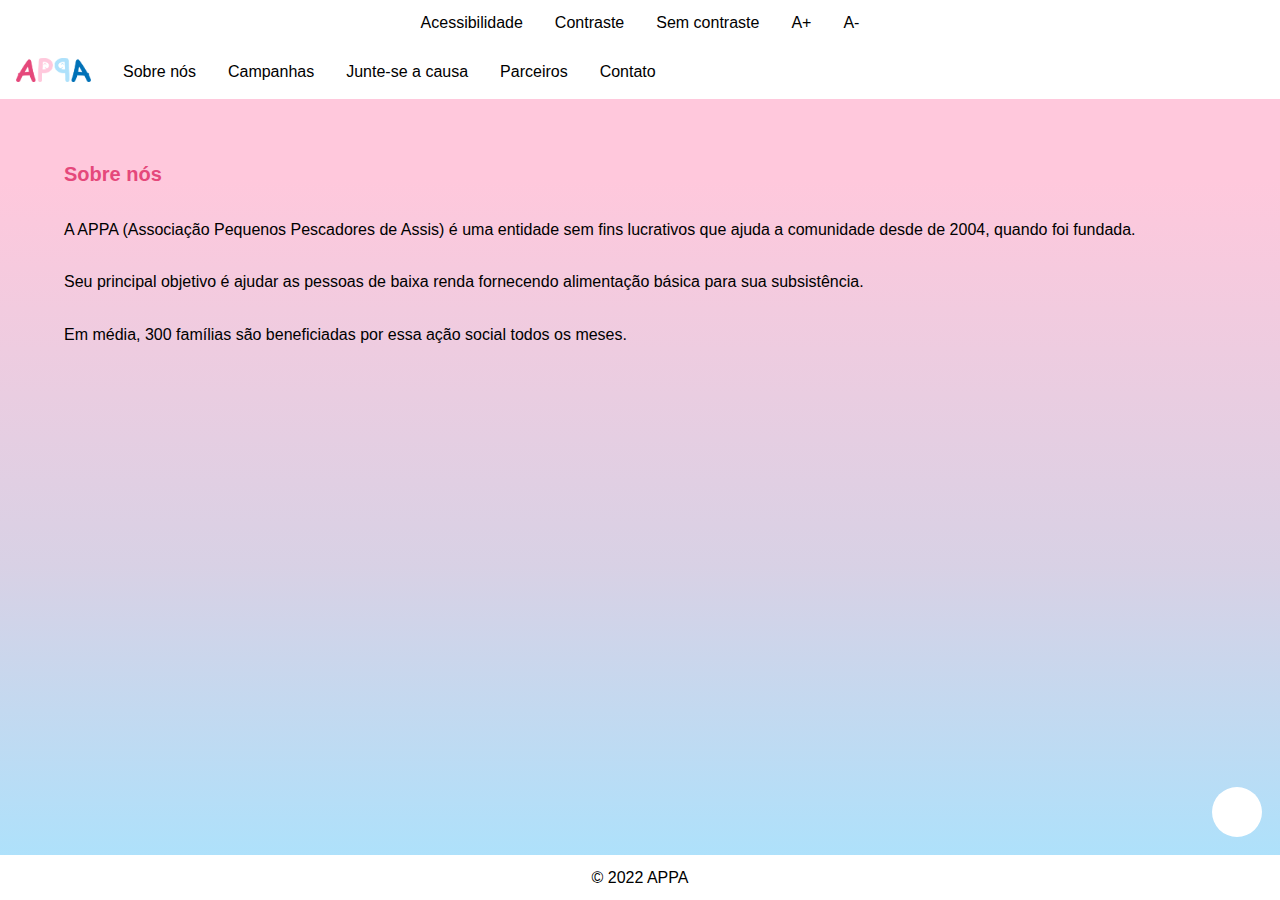
<file: index.html>
<!DOCTYPE html>
<html lang="pt-br">
<head>
    <!--Metadados-->
    <meta charset="UTF-8">
    <meta http-equiv="X-UA-Compatible" content="IE-edge">
    <meta name="viewport" content="width=device-width, initial-scale=1.0">
    <!--Topo-->
    <link rel="shortcut icon" href="assets/images/favicon.ico" type="image/x-icon">
    <title>Sobre nós - APPA</title>
    <!--Estilos-->
    <link rel="stylesheet" href="css/style.css">
    <!--Scripts-->
    <script src="https://code.jquery.com/jquery-3.6.1.min.js" integrity="sha256-o88AwQnZB+VDvE9tvIXrMQaPlFFSUTR+nldQm1LuPXQ=" crossorigin="anonymous"></script>
    <script src="js/contrast.js"></script>
    <script src="js/font.js"></script>
</head>
<body>
    <header class="flex-container"><!--Menu de acessibilidade-->
        <ul class="links_access">
            <li><a href="acessibility.html">Acessibilidade</a></li>
            <li><a href="javascript:void(0);" id="with-contrast">Contraste</a></li>
            <li><a href="javascript:void(0);" id="without-contrast">Sem contraste</a></li>
            <li><a href="javascript:void(0);" id="increase">A+</a></li>
            <li><a href="javascript:void(0);" id="decrease">A-</a></li>
        </ul>
    </header>
    <nav class="flex-container"><!--Menu principal e de navegação-->
        <label for="bt_menu"><img src="assets/images/menu.png" alt="Menu"></label>
        <input type="checkbox" name="bt_menu" id="bt_menu">
        <a href="index.html"><img id="logo" src="assets/images/logo.png" alt="Logo da APPA"></a>
        <ul class="pages">
            <li><a href="index.html">Sobre nós</a></li>
            <li><a href="campaigns.html">Campanhas</a></li>
            <li><a href="join.html">Junte-se a causa</a></li>
            <li><a href="partners.html">Parceiros</a></li>
            <li><a href="contact.html">Contato</a></li>
        </ul>
    </nav>
    <main class="flex-container"><!--Conteúdo da página-->
        <div id="text">
            <h1>Sobre nós</h1>
            <p>A APPA (Associação Pequenos Pescadores de Assis) é uma entidade sem fins lucrativos que ajuda a comunidade desde de 2004, quando foi fundada.</p>
            <p>Seu principal objetivo é ajudar as pessoas de baixa renda fornecendo alimentação básica para sua subsistência.</p>
            <p>Em média, 300 famílias são beneficiadas por essa ação social todos os meses.</p>
        </div>
    </main>
    <footer class="flex-container"><!--Rodapé-->
        <p>&copy; 2022 APPA</p>
    </footer>
    <div class="fab-container"><!--Botão de ação flutuante-->
        <button class="rounded-button" ></button>
        <fieldset class="flat-container"></fieldset>
    </div>
    <div vw class="enabled">
        <div vw-access-button class="active"></div>
        <div vw-plugin-wrapper>
            <div class="vw-plugin-top-wrapper"></div>
        </div>
    </div>
    <script src="https://vlibras.gov.br/app/vlibras-plugin.js"></script>
    <script>
        new window.VLibras.Widget('https://vlibras.gov.br/app');
    </script>
</body>
</html>
</file>
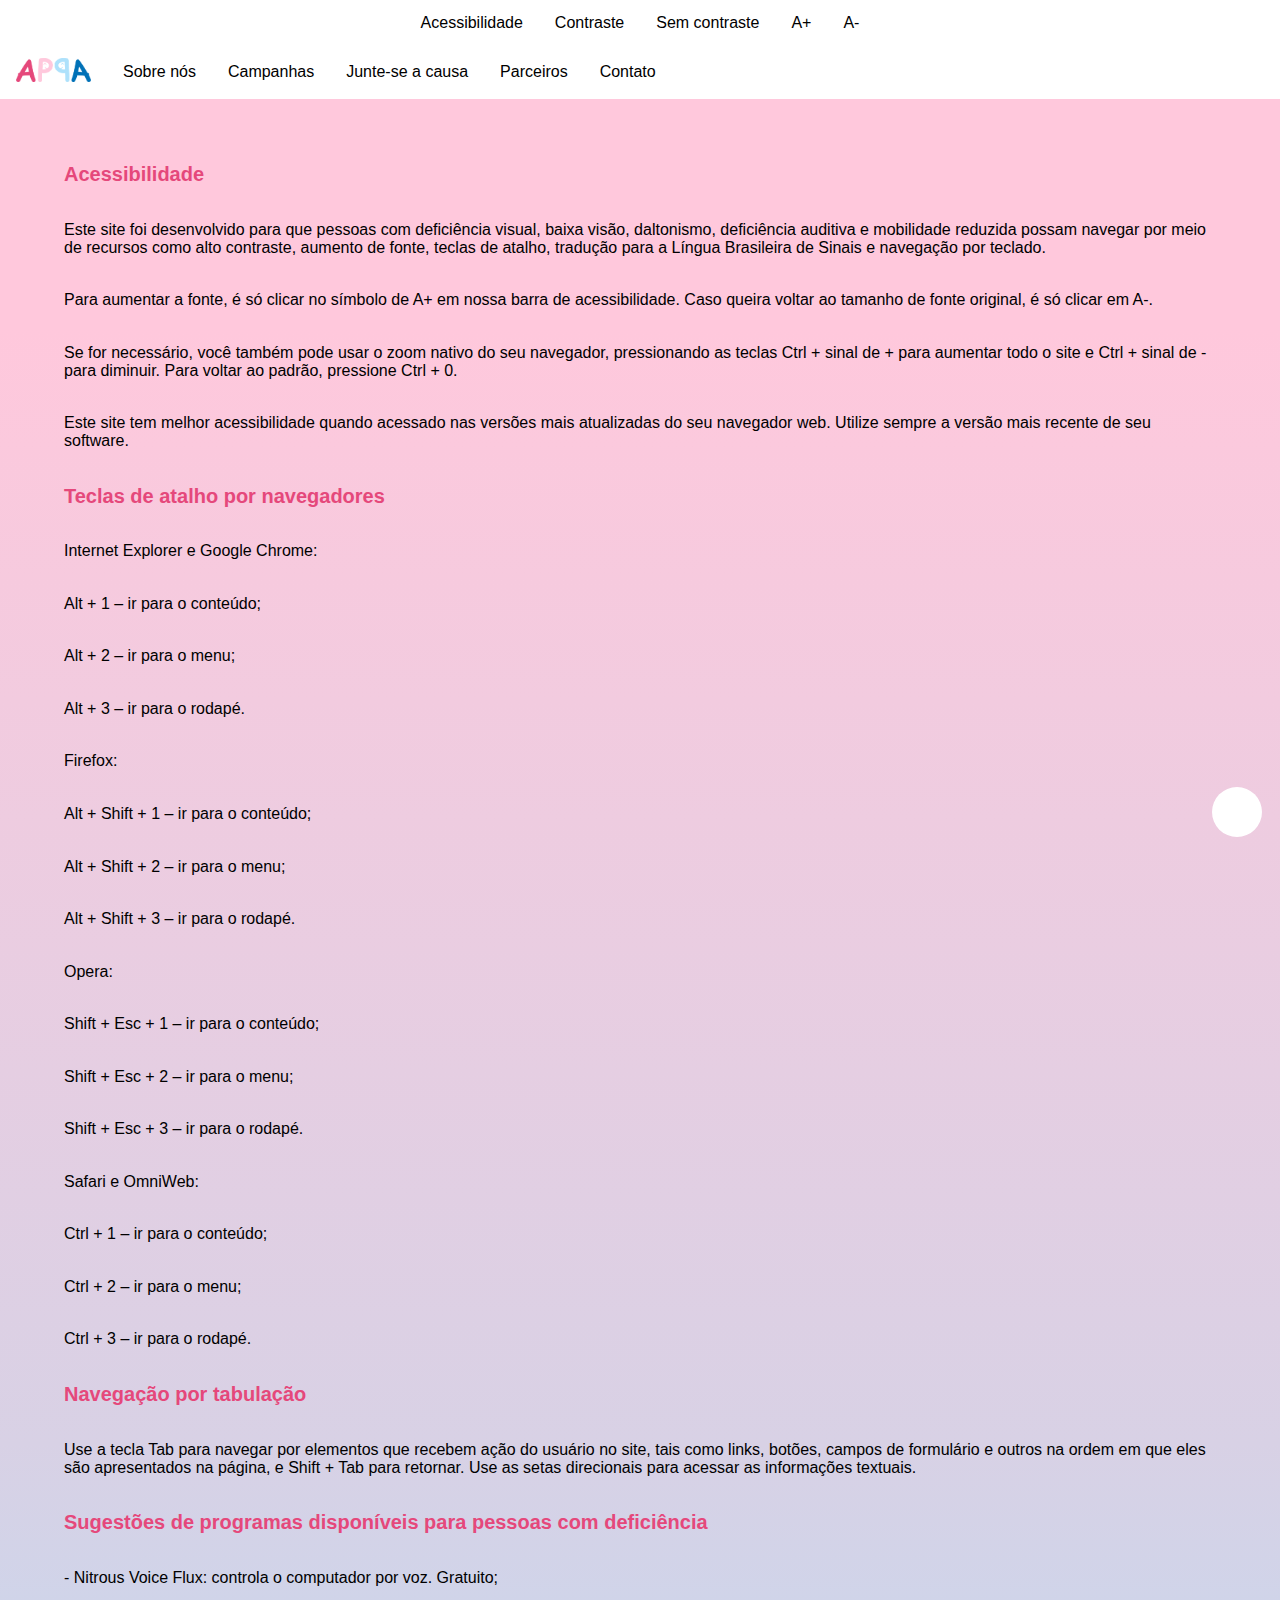
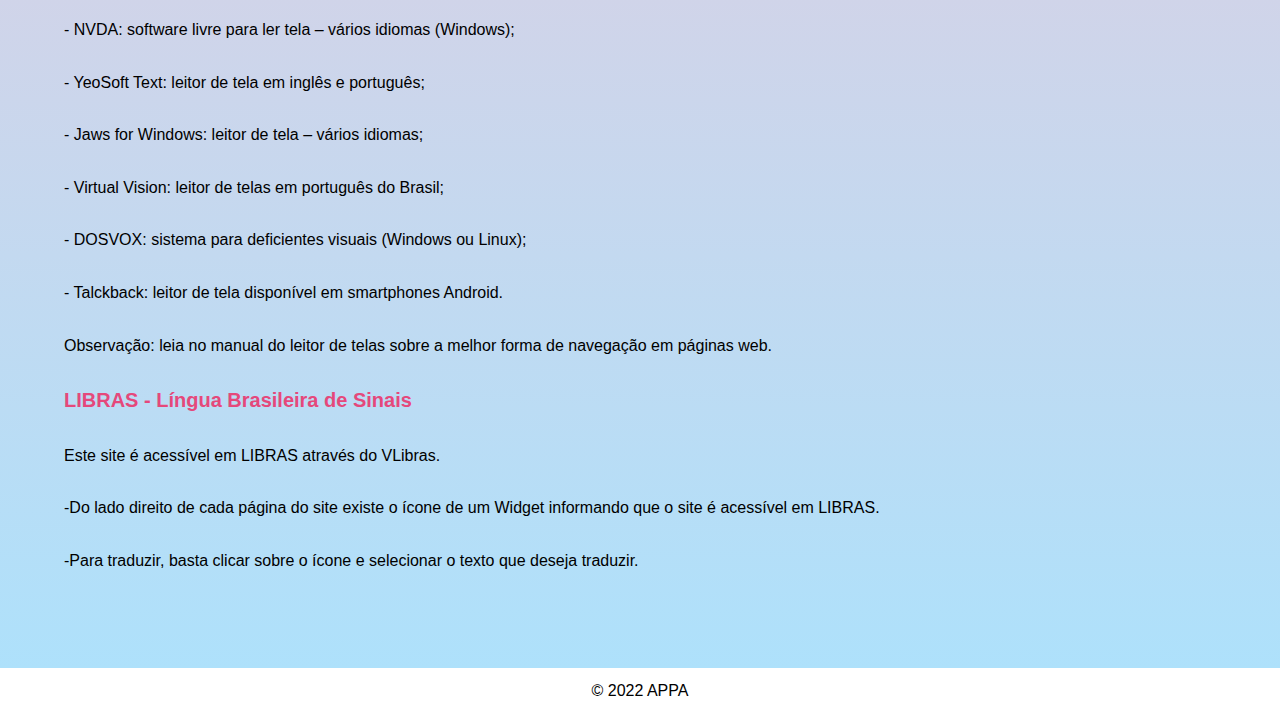
<file: acessibility.html>
<!DOCTYPE html>
<html lang="pt-br">
<head>
    <!--Metadados-->
    <meta charset="UTF-8">
    <meta http-equiv="X-UA-Compatible" content="IE-edge">
    <meta name="viewport" content="width=device-width, initial-scale=1.0">
    <!--Topo-->
    <link rel="shortcut icon" href="assets/images/favicon.ico" type="image/x-icon">
    <title>Acessibilidade - APPA</title>
    <!--Estilos-->
    <link rel="stylesheet" href="css/style.css">
    <!--Scripts-->
    <script src="https://code.jquery.com/jquery-3.6.1.min.js" integrity="sha256-o88AwQnZB+VDvE9tvIXrMQaPlFFSUTR+nldQm1LuPXQ=" crossorigin="anonymous"></script>
    <script src="js/contrast.js"></script>
    <script src="js/font.js"></script>
</head>
<body>
    <header class="flex-container"><!--Menu de acessibilidade-->
        <ul class="links_access">
            <li><a href="acessibility.html">Acessibilidade</a></li>
            <li><a href="javascript:void(0);" id="with-contrast">Contraste</a></li>
            <li><a href="javascript:void(0);" id="without-contrast">Sem contraste</a></li>
            <li><a href="javascript:void(0);" id="increase">A+</a></li>
            <li><a href="javascript:void(0);" id="decrease">A-</a></li>
        </ul>
    </header>
    <nav class="flex-container"><!--Menu principal e de navegação-->
        <label for="bt_menu"><img src="assets/images/menu.png" alt="Menu"></label>
        <input type="checkbox" name="bt_menu" id="bt_menu">
        <a href="index.html"><img id="logo" src="assets/images/logo.png" alt="Logo da APPA"></a>
        <ul class="pages">
            <li><a href="index.html">Sobre nós</a></li>
            <li><a href="campaigns.html">Campanhas</a></li>
            <li><a href="join.html">Junte-se a causa</a></li>
            <li><a href="partners.html">Parceiros</a></li>
            <li><a href="contact.html">Contato</a></li>
        </ul>
    </nav>
    <main class="flex-container"><!--Conteúdo da página-->
        <div id="text">
            <h1>Acessibilidade</h1>
            <p>Este site foi desenvolvido para que pessoas com deficiência visual, baixa visão, daltonismo, deficiência auditiva e mobilidade reduzida possam navegar por meio de recursos como alto contraste, aumento de fonte, teclas de atalho, tradução para a Língua Brasileira de Sinais e navegação por teclado.</p>
            <p>Para aumentar a fonte, é só clicar no símbolo de A+ em nossa barra de acessibilidade. Caso queira voltar ao tamanho de fonte original, é só clicar em A-.</p>
            <p>Se for necessário, você também pode usar o zoom nativo do seu navegador, pressionando as teclas Ctrl + sinal de + para aumentar todo o site e Ctrl + sinal de - para diminuir. Para voltar ao padrão, pressione Ctrl + 0.</p>
            <p>Este site tem melhor acessibilidade quando acessado nas versões mais atualizadas do seu navegador web. Utilize sempre a versão mais recente de seu software.</p>
            <h1>Teclas de atalho por navegadores</h1>
            <p>Internet Explorer e Google Chrome:</p>
            <p>Alt + 1 – ir para o conteúdo;</p>
            <p>Alt + 2 – ir para o menu;</p>
            <p>Alt + 3 – ir para o rodapé.</p>
            <p>Firefox:</p>
            <p>Alt + Shift + 1 – ir para o conteúdo;</p>
            <p>Alt + Shift + 2 – ir para o menu;</p>
            <p>Alt + Shift + 3 – ir para o rodapé.</p>
            <p>Opera:</p>
            <p>Shift + Esc + 1 – ir para o conteúdo;</p>
            <p>Shift + Esc + 2 – ir para o menu;</p>
            <p>Shift + Esc + 3 – ir para o rodapé.</p>
            <p>Safari e OmniWeb:</p>
            <p>Ctrl + 1 – ir para o conteúdo;</p>
            <p>Ctrl + 2 – ir para o menu;</p>
            <p>Ctrl + 3 – ir para o rodapé.</p>
            <h1>Navegação por tabulação</h1>
            <p>Use a tecla Tab para navegar por elementos que recebem ação do usuário no site, tais como links, botões, campos de formulário e outros na ordem em que eles são apresentados na página, e Shift + Tab para retornar. Use as setas direcionais para acessar as informações textuais.</p>
            <h1>Sugestões de programas disponíveis para pessoas com deficiência</h1>
            <p>- Nitrous Voice Flux: controla o computador por voz. Gratuito;</p>
            <p>- NVDA: software livre para ler tela – vários idiomas (Windows);</p>
            <p>- YeoSoft Text: leitor de tela em inglês e português;</p>
            <p>- Jaws for Windows: leitor de tela – vários idiomas;</p>
            <p>- Virtual Vision: leitor de telas em português do Brasil;</p>
            <p>- DOSVOX: sistema para deficientes visuais (Windows ou Linux);</p>
            <p>- Talckback: leitor de tela disponível em smartphones Android.</p>
            <p>Observação: leia no manual do leitor de telas sobre a melhor forma de navegação em páginas web.</p>
            <h1>LIBRAS - Língua Brasileira de Sinais</h1>
            <p>Este site é acessível em LIBRAS através do <a href="http://www.vlibras.gov.br/" target="_blank">VLibras</a>.</p>
            <p>-Do lado direito de cada página do site existe o ícone de um Widget informando que o site é acessível em LIBRAS.</p>
            <p>-Para traduzir, basta clicar sobre o ícone e selecionar o texto que deseja traduzir.</p>
        </div>
    </main>
    <footer class="flex-container"><!--Rodapé-->
        <p>&copy; 2022 APPA</p>
    </footer>
    <div class="fab-container"><!--Botão de ação flutuante-->
        <button class="rounded-button" ></button>
        <fieldset class="flat-container"></fieldset>
    </div>
    <div vw class="enabled">
        <div vw-access-button class="active"></div>
        <div vw-plugin-wrapper>
            <div class="vw-plugin-top-wrapper"></div>
        </div>
    </div>
    <script src="https://vlibras.gov.br/app/vlibras-plugin.js"></script>
    <script>
        new window.VLibras.Widget('https://vlibras.gov.br/app');
    </script>
</body>
</html>
</file>
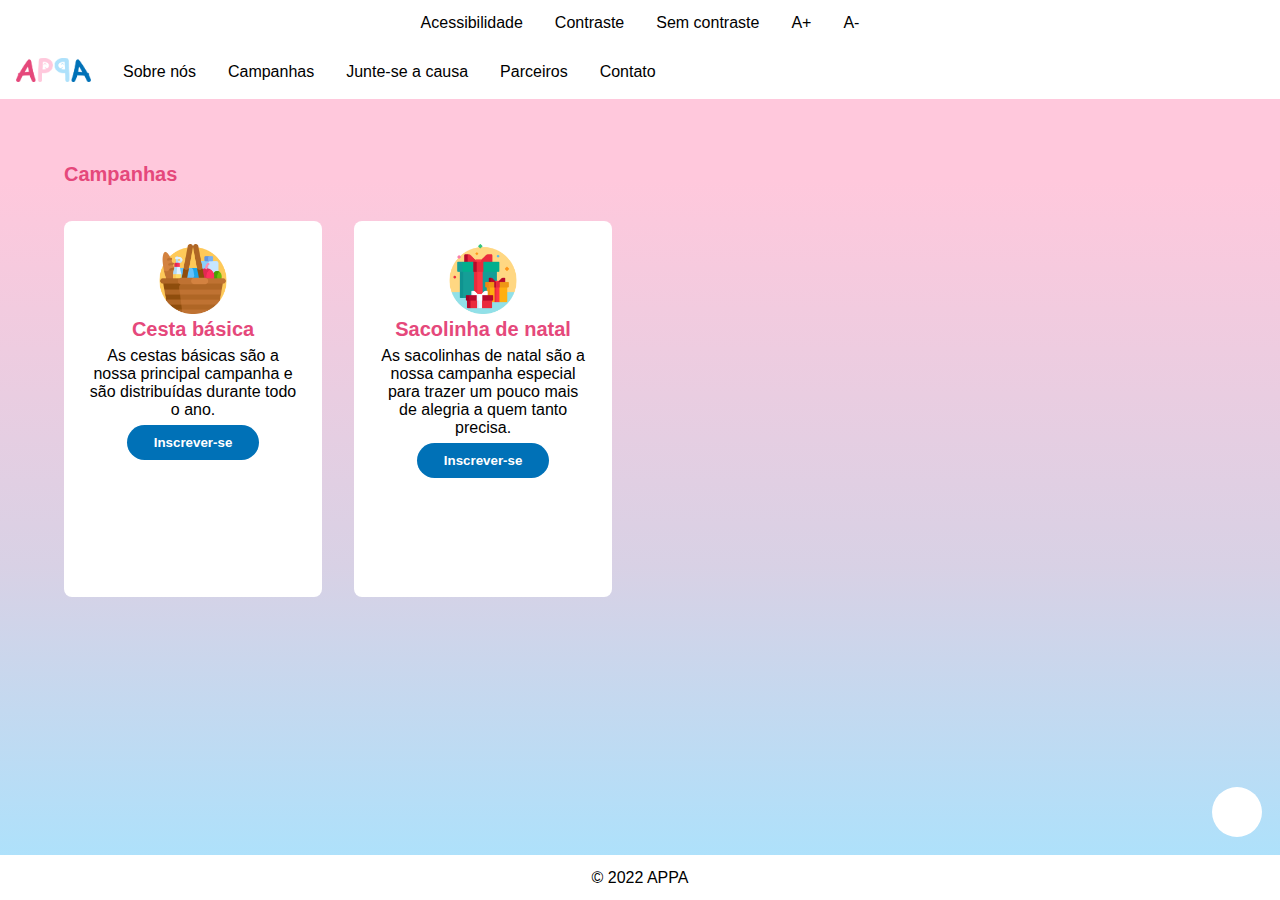
<file: campaigns.html>
<!DOCTYPE html>
<html lang="pt-br">
<head>
    <!--Metadados-->
    <meta charset="UTF-8">
    <meta http-equiv="X-UA-Compatible" content="IE-edge">
    <meta name="viewport" content="width=device-width, initial-scale=1.0">
    <!--Topo-->
    <link rel="shortcut icon" href="assets/images/favicon.ico" type="image/x-icon">
    <title>Campanhas - APPA</title>
    <!--Estilos-->
    <link rel="stylesheet" href="css/style.css">
    <!--Scripts-->
    <script src="https://code.jquery.com/jquery-3.6.1.min.js" integrity="sha256-o88AwQnZB+VDvE9tvIXrMQaPlFFSUTR+nldQm1LuPXQ=" crossorigin="anonymous"></script>
    <script src="js/contrast.js"></script>
    <script src="js/font.js"></script>
</head>
<body>
    <header class="flex-container"><!--Menu de acessibilidade-->
        <ul class="links_access">
            <li><a href="acessibility.html">Acessibilidade</a></li>
            <li><a href="javascript:void(0);" id="with-contrast">Contraste</a></li>
            <li><a href="javascript:void(0);" id="without-contrast">Sem contraste</a></li>
            <li><a href="javascript:void(0);" id="increase">A+</a></li>
            <li><a href="javascript:void(0);" id="decrease">A-</a></li>
        </ul>
    </header>
    <nav class="flex-container"><!--Menu principal e de navegação-->
        <label for="bt_menu"><img src="assets/images/menu.png" alt="Menu"></label>
        <input type="checkbox" name="bt_menu" id="bt_menu">
        <a href="index.html"><img id="logo" src="assets/images/logo.png" alt="Logo da APPA"></a>
        <ul class="pages">
            <li><a href="index.html">Sobre nós</a></li>
            <li><a href="campaigns.html">Campanhas</a></li>
            <li><a href="join.html">Junte-se a causa</a></li>
            <li><a href="partners.html">Parceiros</a></li>
            <li><a href="contact.html">Contato</a></li>
        </ul>
    </nav>
    <main class="flex-container"><!--Conteúdo da página-->
        <div id="text">
            <h1>Campanhas</h1>
            <div class="flex-container" id="campaigns">
                <fieldset class="flat-container" id="block1">
                    <img class="image" src="assets/images/basic-food-parcel.png" alt="Cestas básicas">
                    <h1>Cesta básica</h1>
                    <p>As cestas básicas são a nossa principal campanha e são distribuídas durante todo o ano.</p>
                    <button type="submit">Inscrever-se</button>
                </fieldset>
                <fieldset class="flat-container" id="block2">
                    <img class="image" src="assets/images/christmas-gift.png" alt="Presentes de natal">
                    <h1>Sacolinha de natal</h1>
                    <p>As sacolinhas de natal são a nossa campanha especial para trazer um pouco mais de alegria a quem tanto precisa.</p>
                    <button type="submit">Inscrever-se</button>
                </fieldset>
            </div>
        </div>
    </main>
    <footer class="flex-container"><!--Rodapé-->
        <p>&copy; 2022 APPA</p>
    </footer>
    <div class="fab-container"><!--Botão de ação flutuante-->
        <button class="rounded-button" ></button>
        <fieldset class="flat-container"></fieldset>
    </div>
    <div vw class="enabled">
        <div vw-access-button class="active"></div>
        <div vw-plugin-wrapper>
            <div class="vw-plugin-top-wrapper"></div>
        </div>
    </div>
    <script src="https://vlibras.gov.br/app/vlibras-plugin.js"></script>
    <script>
        new window.VLibras.Widget('https://vlibras.gov.br/app');
    </script>
</body>
</html>
</file>
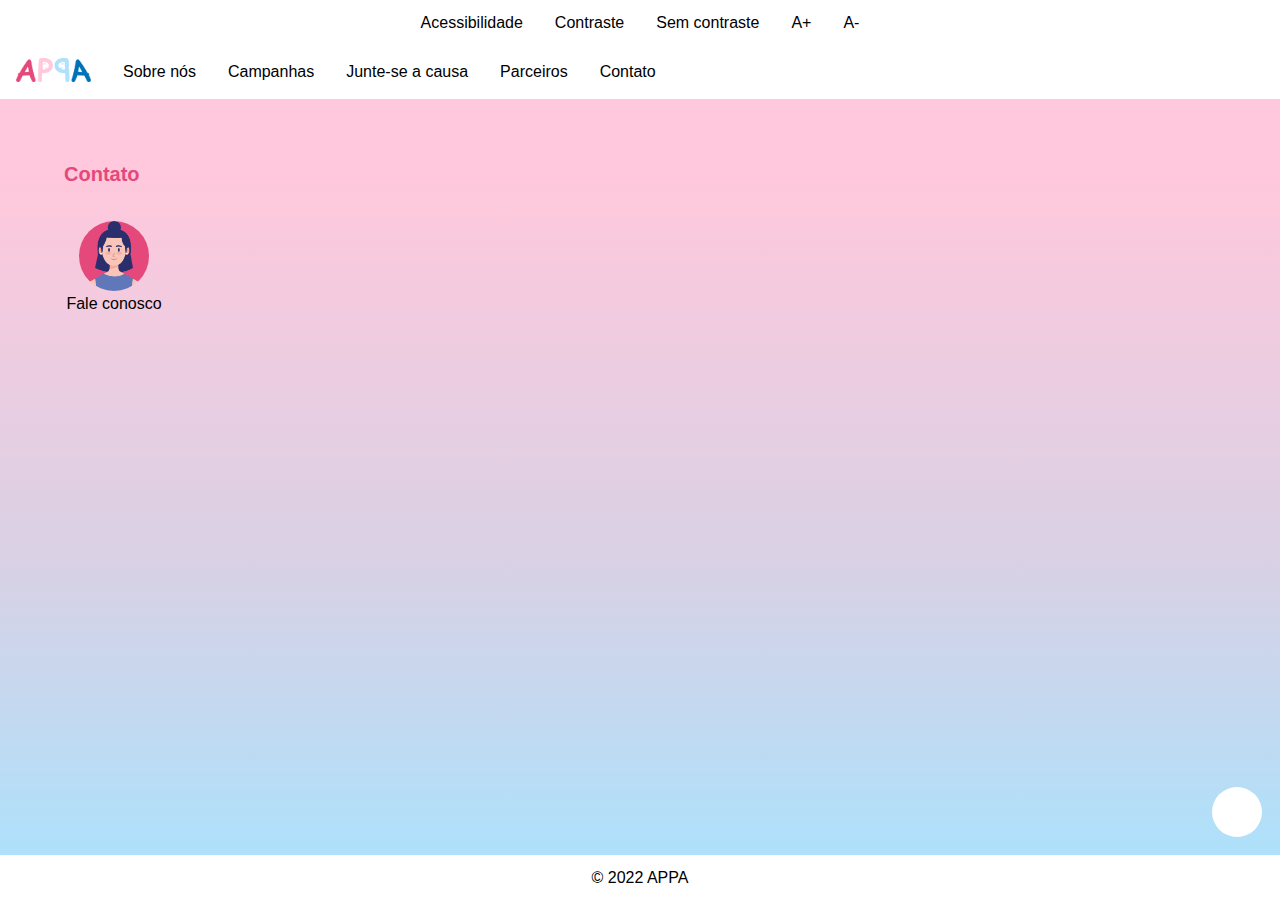
<file: contact.html>
<!DOCTYPE html>
<html lang="pt-br">
<head>
    <!--Metadados-->
    <meta charset="UTF-8">
    <meta http-equiv="X-UA-Compatible" content="IE-edge">
    <meta name="viewport" content="width=device-width, initial-scale=1.0">
    <!--Topo-->
    <link rel="shortcut icon" href="assets/images/favicon.ico" type="image/x-icon">
    <title>Contato - APPA</title>
    <!--Estilos-->
    <link rel="stylesheet" href="css/style.css">
    <!--Scripts-->
    <script src="https://code.jquery.com/jquery-3.6.1.min.js" integrity="sha256-o88AwQnZB+VDvE9tvIXrMQaPlFFSUTR+nldQm1LuPXQ=" crossorigin="anonymous"></script>
    <script src="js/contrast.js"></script>
    <script src="js/font.js"></script>
</head>
<body>
    <header class="flex-container"><!--Menu de acessibilidade-->
        <ul class="links_access">
            <li><a href="acessibility.html">Acessibilidade</a></li>
            <li><a href="javascript:void(0);" id="with-contrast">Contraste</a></li>
            <li><a href="javascript:void(0);" id="without-contrast">Sem contraste</a></li>
            <li><a href="javascript:void(0);" id="increase">A+</a></li>
            <li><a href="javascript:void(0);" id="decrease">A-</a></li>
        </ul>
    </header>
    <nav class="flex-container"><!--Menu principal e de navegação-->
        <label for="bt_menu"><img src="assets/images/menu.png" alt="Menu"></label>
        <input type="checkbox" name="bt_menu" id="bt_menu">
        <a href="index.html"><img id="logo" src="assets/images/logo.png" alt="Logo da APPA"></a>
        <ul class="pages">
            <li><a href="index.html">Sobre nós</a></li>
            <li><a href="campaigns.html">Campanhas</a></li>
            <li><a href="join.html">Junte-se a causa</a></li>
            <li><a href="partners.html">Parceiros</a></li>
            <li><a href="contact.html">Contato</a></li>
        </ul>
    </nav>
    <main class="flex-container"><!--Conteúdo da página-->
        <div id="text">
            <h1>Contato</h1>
            <div class="flex-container" id="contact">
                <fieldset class="invisible-container" id="block1">
                    <a href="index.html">
                        <img class="rounded-image" src="assets/images/contact-us.png" alt='Ícone do botão "fale conosco"'>
                        <p>Fale conosco</p>
                    </a>
                </fieldset>
            </div>
        </div>
    </main>
    <footer class="flex-container"><!--Rodapé-->
        <p>&copy; 2022 APPA</p>
    </footer>
    <div class="fab-container"><!--Botão de ação flutuante-->
        <button class="rounded-button" ></button>
        <fieldset class="flat-container"></fieldset>
    </div>
    <div vw class="enabled">
        <div vw-access-button class="active"></div>
        <div vw-plugin-wrapper>
            <div class="vw-plugin-top-wrapper"></div>
        </div>
    </div>
    <script src="https://vlibras.gov.br/app/vlibras-plugin.js"></script>
    <script>
        new window.VLibras.Widget('https://vlibras.gov.br/app');
    </script>
</body>
</html>
</file>
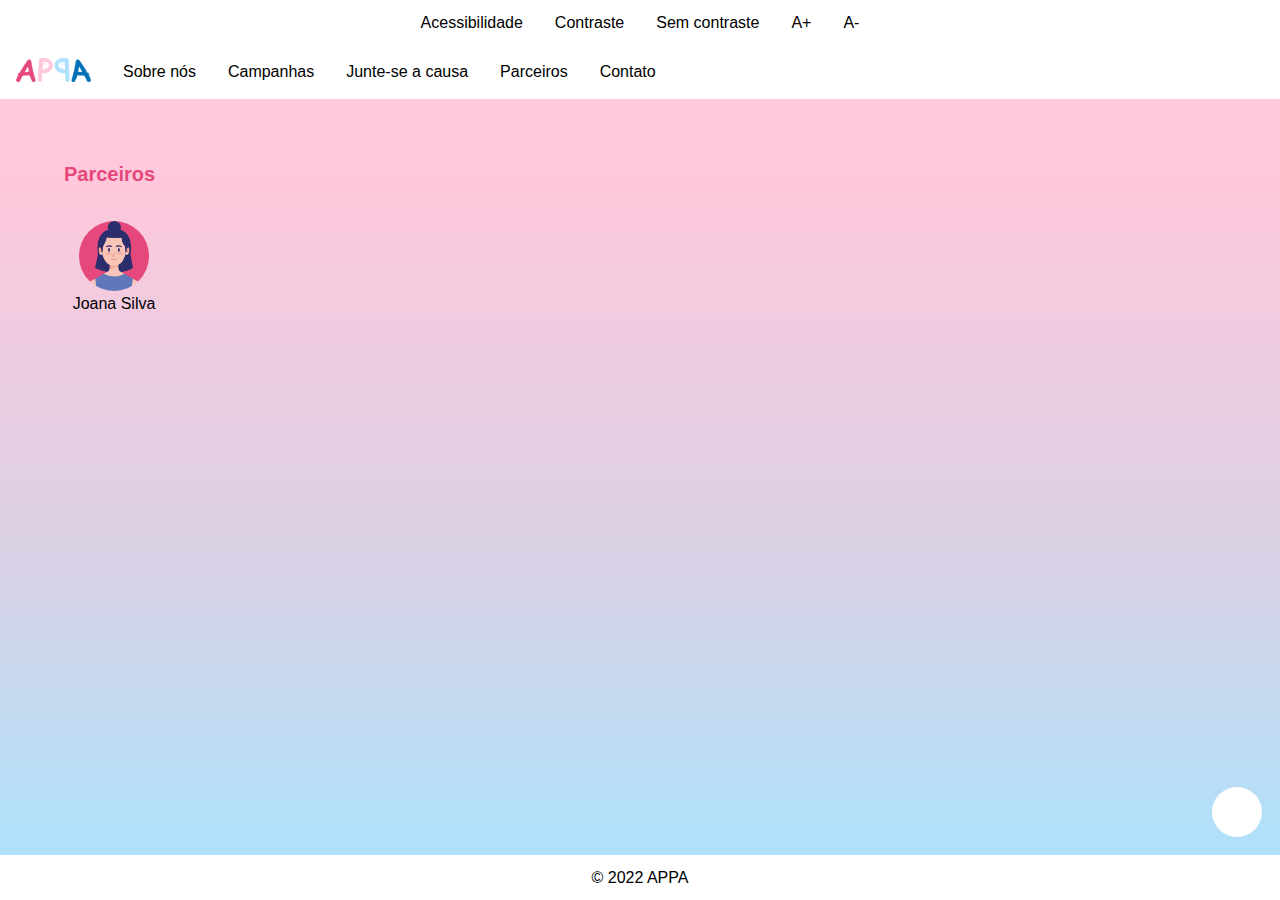
<file: partners.html>
<!DOCTYPE html>
<html lang="pt-br">
<head>
    <!--Metadados-->
    <meta charset="UTF-8">
    <meta http-equiv="X-UA-Compatible" content="IE-edge">
    <meta name="viewport" content="width=device-width, initial-scale=1.0">
    <!--Topo-->
    <link rel="shortcut icon" href="assets/images/favicon.ico" type="image/x-icon">
    <title>Parceiros - APPA</title>
    <!--Estilos-->
    <link rel="stylesheet" href="css/style.css">
    <!--Scripts-->
    <script src="https://code.jquery.com/jquery-3.6.1.min.js" integrity="sha256-o88AwQnZB+VDvE9tvIXrMQaPlFFSUTR+nldQm1LuPXQ=" crossorigin="anonymous"></script>
    <script src="js/contrast.js"></script>
    <script src="js/font.js"></script>
</head>
<body>
    <header class="flex-container"><!--Menu de acessibilidade-->
        <ul class="links_access">
            <li><a href="acessibility.html">Acessibilidade</a></li>
            <li><a href="javascript:void(0);" id="with-contrast">Contraste</a></li>
            <li><a href="javascript:void(0);" id="without-contrast">Sem contraste</a></li>
            <li><a href="javascript:void(0);" id="increase">A+</a></li>
            <li><a href="javascript:void(0);" id="decrease">A-</a></li>
        </ul>
    </header>
    <nav class="flex-container"><!--Menu principal e de navegação-->
        <label for="bt_menu"><img src="assets/images/menu.png" alt="Menu"></label>
        <input type="checkbox" name="bt_menu" id="bt_menu">
        <a href="index.html"><img id="logo" src="assets/images/logo.png" alt="Logo da APPA"></a>
        <ul class="pages">
            <li><a href="index.html">Sobre nós</a></li>
            <li><a href="campaigns.html">Campanhas</a></li>
            <li><a href="join.html">Junte-se a causa</a></li>
            <li><a href="partners.html">Parceiros</a></li>
            <li><a href="contact.html">Contato</a></li>
        </ul>
    </nav>
    <main class="flex-container"><!--Conteúdo da página-->
        <div id="text">
            <h1>Parceiros</h1>
            <div class="flex-container" id="partners">
                <fieldset class="invisible-container" id="block1">
                    <img class="rounded-image" src="assets/images/contact-us.png" alt="Ícone de parceiro">
                    <p>Joana Silva</p>
                </fieldset>
            </div>
        </div>
    </main>
    <footer class="flex-container"><!--Rodapé-->
        <p>&copy; 2022 APPA</p>
    </footer>
    <div class="fab-container"><!--Botão de ação flutuante-->
        <button class="rounded-button" ></button>
        <fieldset class="flat-container"></fieldset>
    </div>
    <div vw class="enabled">
        <div vw-access-button class="active"></div>
        <div vw-plugin-wrapper>
            <div class="vw-plugin-top-wrapper"></div>
        </div>
    </div>
    <script src="https://vlibras.gov.br/app/vlibras-plugin.js"></script>
    <script>
        new window.VLibras.Widget('https://vlibras.gov.br/app');
    </script>
</body>
</html>
</file>
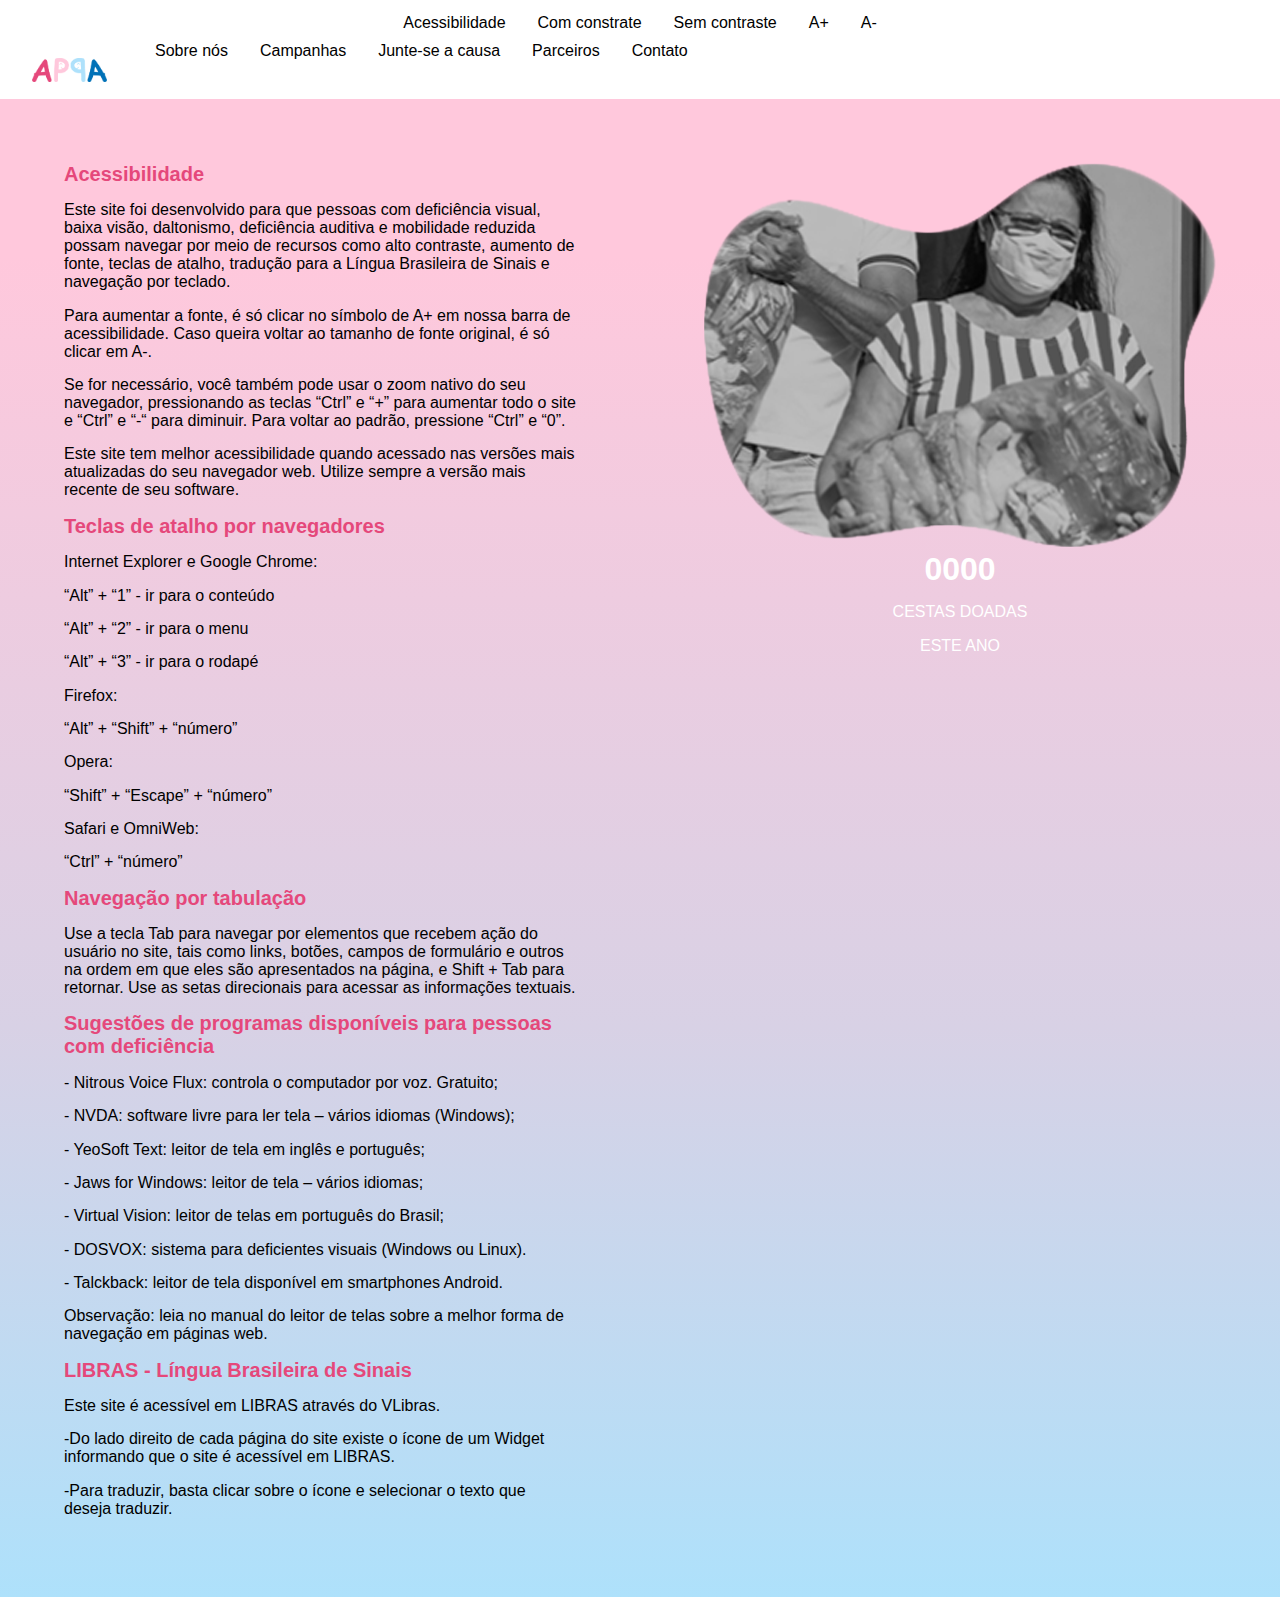
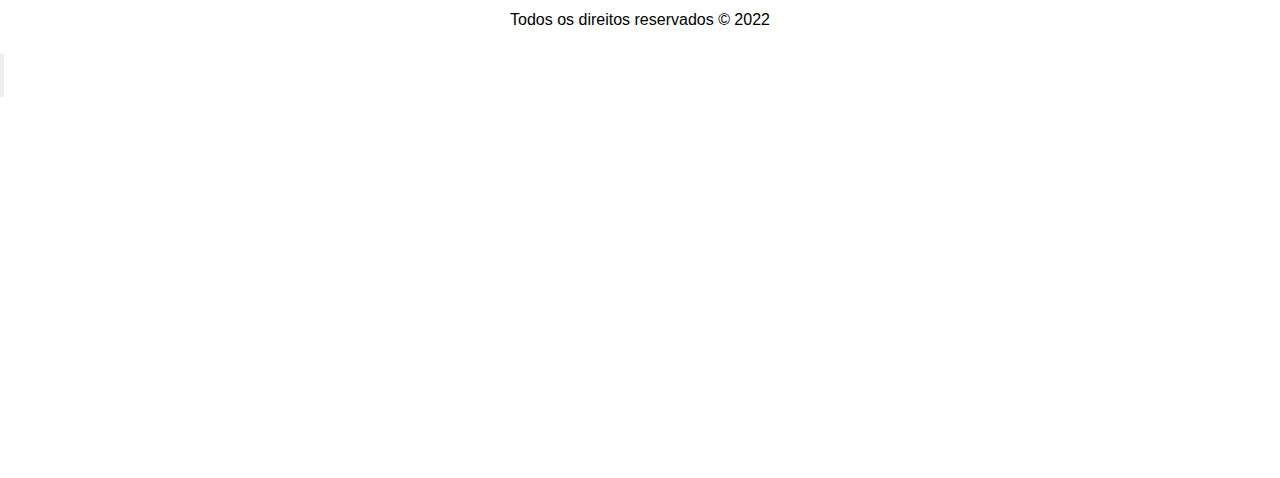
<file: html/acessibility.html>
<!DOCTYPE html>
<html lang="pt-br">
<head>
    <!--Metadados-->
    <meta charset="UTF-8">
    <meta http-equiv="X-UA-Compatible" content="IE-edge">
    <meta name="viewport" content="width=device-width, initial-scale=1.0">
    <!--Topo-->
    <title>Acessibilidade - APPA</title>
    <link rel="stylesheet" href="../css/style.css">
    <link rel="icon" href="../assets/images/favicon.png">
</head>
<body oncontextmenu="return false" onselectstart="return false" onmousedown="return false" onkeydown="return false">
    <header class="flex-container"><!--Menu de acessibilidade-->
        <ul class="links_access">
            <li><a href="acessibility.html">Acessibilidade</a></li>
            <li><a href="javascript:void(0);">Com constrate</a></li>
            <li><a href="javascript:void(0);">Sem contraste</a></li>
            <li><a href="javascript:void(0);">A+</a></li>
            <li><a href="javascript:void(0);">A-</a></li>
        </ul>
    </header>
    <nav class="flex-container"><!--Menu principal e de navegação-->
        <ul class="pages">
            <li><a href="../index.html"><img id="logo" src="../assets/images/logo.png" alt="Logo da ong Appa"></a></li>
            <li><a href="../index.html">Sobre nós</a></li>
            <li><a href="campaigns.html">Campanhas</a></li>
            <li><a href="join.html">Junte-se a causa</a></li>
            <li><a href="partners.html">Parceiros</a></li>
            <li><a href="contact.html">Contato</a></li>
        </ul>
    </nav>
    <main class="flex-container"><!--Conteúdo da página-->
        <section id="text">
            <h1>Acessibilidade</h1>
            <p>Este site foi desenvolvido para que pessoas com deficiência visual, baixa visão, daltonismo, deficiência auditiva e mobilidade reduzida possam navegar por meio de recursos como alto contraste, aumento de fonte, teclas de atalho, tradução para a Língua Brasileira de Sinais e navegação por teclado.</p>
            <p>Para aumentar a fonte, é só clicar no símbolo de A+ em nossa barra de acessibilidade. Caso queira voltar ao tamanho de fonte original, é só clicar em A-.</p>
            <p>Se for necessário, você também pode usar o zoom nativo do seu navegador, pressionando as teclas “Ctrl” e “+” para aumentar todo o site e “Ctrl” e “-“ para diminuir. Para voltar ao padrão, pressione “Ctrl” e “0”.</p>
            <p>Este site tem melhor acessibilidade quando acessado nas versões mais atualizadas do seu navegador web. Utilize sempre a versão mais recente de seu software.</p>

            <h1>Teclas de atalho por navegadores</h1>
            <p>Internet Explorer e Google Chrome:</p>
            <p>“Alt” + “1” - ir para o conteúdo</p>
            <p>“Alt” + “2” - ir para o menu</p>
            <p>“Alt” + “3” - ir para o rodapé</p>

            <p>Firefox:</p>
            <p>“Alt” + “Shift” + “número”</p>

            <p>Opera:</p>
            <p>“Shift” + “Escape” + “número”</p>

            <p>Safari e OmniWeb:</p>
            <p>“Ctrl” + “número”</p>

            <h1>Navegação por tabulação</h1>
            <p>Use a tecla Tab para navegar por elementos que recebem ação do usuário no site, tais como links, botões, campos de formulário e outros na ordem em que eles são apresentados na página, e Shift + Tab para retornar. Use as setas direcionais para acessar as informações textuais.</p>

            <h1>Sugestões de programas disponíveis para pessoas com deficiência</h1>
            <p>- Nitrous Voice Flux: controla o computador por voz. Gratuito;</p>
            <p>- NVDA: software livre para ler tela – vários idiomas (Windows);</p>
            <p>- YeoSoft Text: leitor de tela em inglês e português;</p>
            <p>- Jaws for Windows: leitor de tela – vários idiomas;</p>
            <p>- Virtual Vision: leitor de telas em português do Brasil;</p>
            <p>- DOSVOX: sistema para deficientes visuais (Windows ou Linux).</p>
            <p>- Talckback: leitor de tela disponível em smartphones Android.</p>
            <p>Observação: leia no manual do leitor de telas sobre a melhor forma de navegação em páginas web.</p>

            <h1>LIBRAS - Língua Brasileira de Sinais</h1>
            <p>Este site é acessível em LIBRAS através do <a href="http://www.vlibras.gov.br/" target="_blank">VLibras</a>.</p>
            <p>-Do lado direito de cada página do site existe o ícone de um Widget informando que o site é acessível em LIBRAS.</p>
            <p>-Para traduzir, basta clicar sobre o ícone e selecionar o texto que deseja traduzir.</p>
        </section>
        <section id="counter">
            <img class="distorted-image" src="../assets/images/donation.png" alt="Número de cestas doadas">
            <label id="families-welcomed">
                <h1>0000</h1>
                <p>CESTAS DOADAS</p>
                <p>ESTE ANO</p>
            </label>
        </section>
    </main>
    <footer class="flex-container">
        <p>Todos os direitos reservados &copy; 2022</p>
    </footer>
    <div vw class="enabled">
        <div vw-access-button class="active"></div>
        <div vw-plugin-wrapper>
            <div class="vw-plugin-top-wrapper"></div>
        </div>
    </div>
    <script src="https://vlibras.gov.br/app/vlibras-plugin.js"></script>
    <script>
        new window.VLibras.Widget('https://vlibras.gov.br/app');
    </script>
    <div class="fab" ontouchstart="">
        <button class="main" >
        </button>
        <fieldset class="flat-container"></fieldset>
    </div>
</body>
</html>
</file>
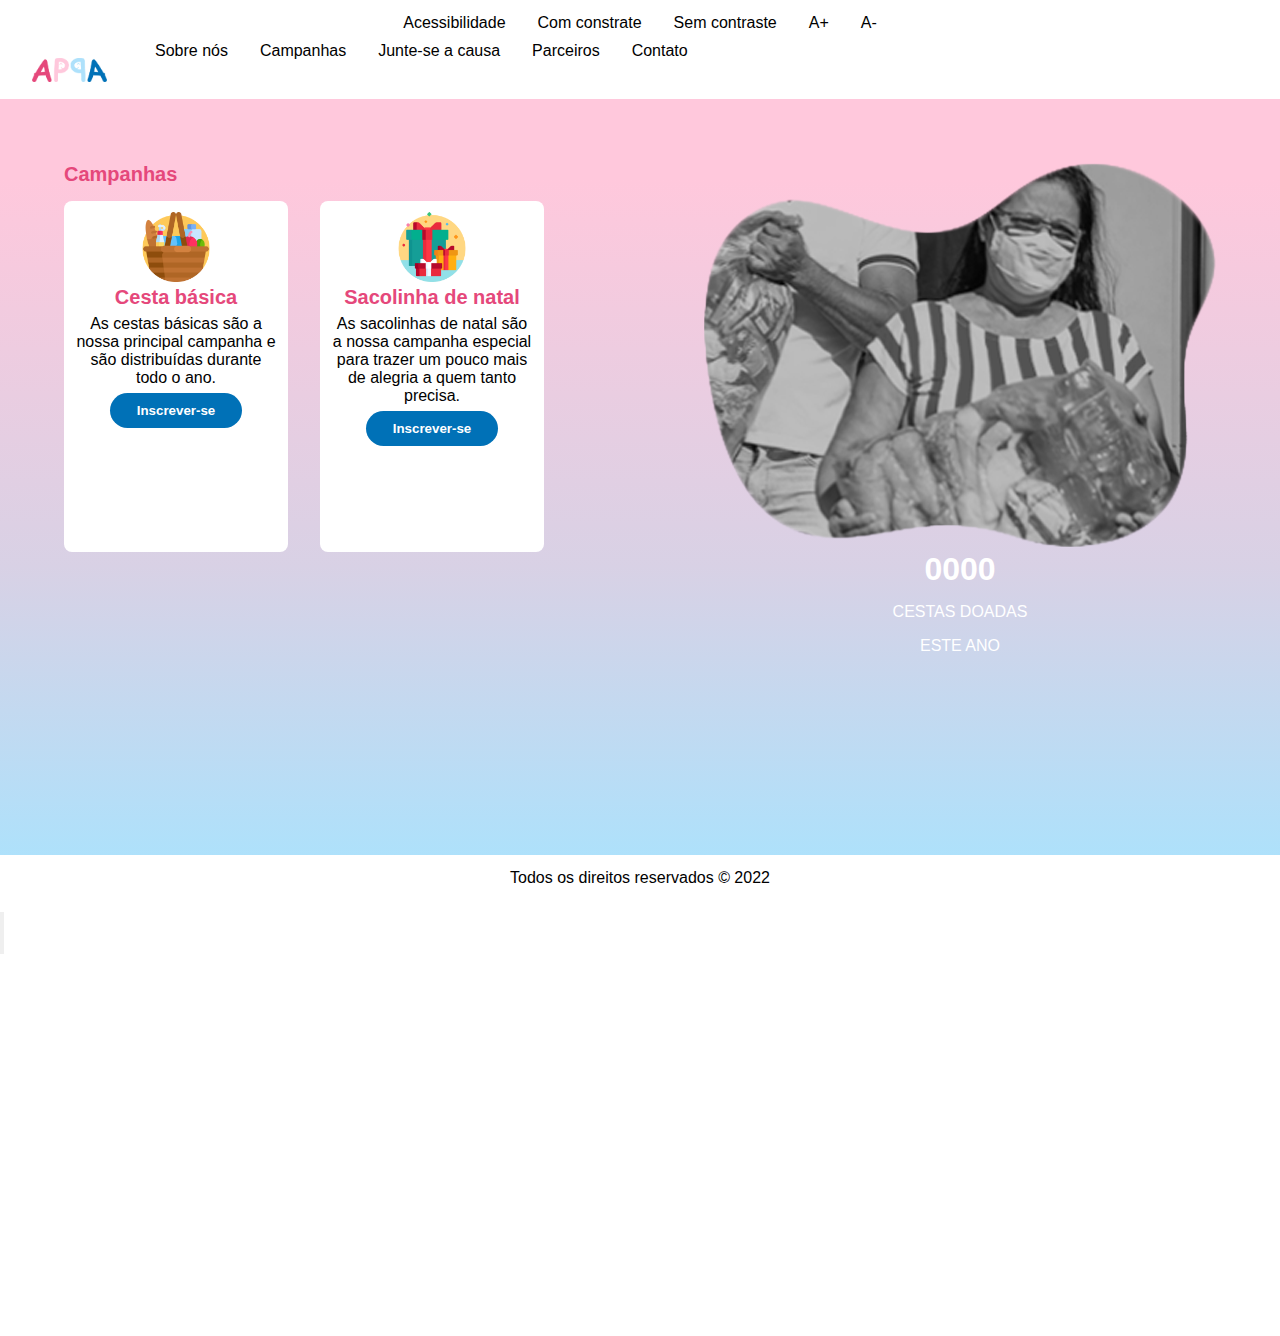
<file: html/campaigns.html>
<!DOCTYPE html>
<html lang="pt-br">
<head>
    <!--Metadados-->
    <meta charset="UTF-8">
    <meta http-equiv="X-UA-Compatible" content="IE-edge">
    <meta name="viewport" content="width=device-width, initial-scale=1.0">
    <!--Topo-->
    <title>Campanhas - APPA</title>
    <link rel="stylesheet" href="../css/style.css">
    <link rel="icon" href="../assets/images/favicon.png">
</head>
<body oncontextmenu="return false" onselectstart="return false" onmousedown="return false" onkeydown="return false">
    <header class="flex-container"><!--Menu de acessibilidade-->
        <ul class="links_access">
            <li><a href="acessibility.html">Acessibilidade</a></li>
            <li><a href="javascript:void(0);">Com constrate</a></li>
            <li><a href="javascript:void(0);">Sem contraste</a></li>
            <li><a href="javascript:void(0);">A+</a></li>
            <li><a href="javascript:void(0);">A-</a></li>
        </ul>
    </header>
    <nav class="flex-container"><!--Menu principal e de navegação-->
        <ul class="pages">
            <li><a href="../index.html"><img id="logo" src="../assets/images/logo.png" alt="Logo da ong Appa"></a></li>
            <li><a href="../index.html">Sobre nós</a></li>
            <li><a href="campaigns.html">Campanhas</a></li>
            <li><a href="join.html">Junte-se a causa</a></li>
            <li><a href="partners.html">Parceiros</a></li>
            <li><a href="contact.html">Contato</a></li>
        </ul>
    </nav>
    <main class="flex-container"><!--Conteúdo da página-->
        <section id="text">
            <h1>Campanhas</h1>
            <div class="flex-container" id="campaigns">
                <fieldset class="flat-container" id="block1">
                    <fieldset class="text-container">
                        <img class="image" src="../assets/images/basic-food-parcel.png" alt="Cestas básicas">
                        <h1>Cesta básica</h1>
                        <p>As cestas básicas são a nossa principal campanha e são distribuídas durante todo o ano.</p>
                    </fieldset>
                    <fieldset class="button-container">
                        <button type="submit">Inscrever-se</button>
                    </fieldset>
                </fieldset>
                <fieldset class="flat-container" id="block2">
                    <fieldset class="text-container">
                        <img class="image" src="../assets/images/christmas-gift.png" alt="Presentes de natal">
                        <h1>Sacolinha de natal</h1>
                        <p>As sacolinhas de natal são a nossa campanha especial para trazer um pouco mais de alegria a quem tanto precisa.</p>
                    </fieldset>
                    <fieldset class="button-container">
                        <button type="submit">Inscrever-se</button>
                    </fieldset>
                </fieldset>
            </div>
        </section>
        <section id="counter">
            <img class="distorted-image" src="../assets/images/donation.png" alt="Número de cestas doadas">
            <label id="families-welcomed">
                <h1>0000</h1>
                <p>CESTAS DOADAS</p>
                <p>ESTE ANO</p>
            </label>
        </section>
    </main>
    <footer class="flex-container">
        <p>Todos os direitos reservados &copy; 2022</p>
    </footer>
    <div vw class="enabled">
        <div vw-access-button class="active"></div>
        <div vw-plugin-wrapper>
            <div class="vw-plugin-top-wrapper"></div>
        </div>
    </div>
    <script src="https://vlibras.gov.br/app/vlibras-plugin.js"></script>
    <script>
        new window.VLibras.Widget('https://vlibras.gov.br/app');
    </script>
    <div class="fab" ontouchstart="">
        <button class="main" >
        </button>
        <fieldset class="flat-container"></fieldset>
    </div>
</body>
</html>
</file>
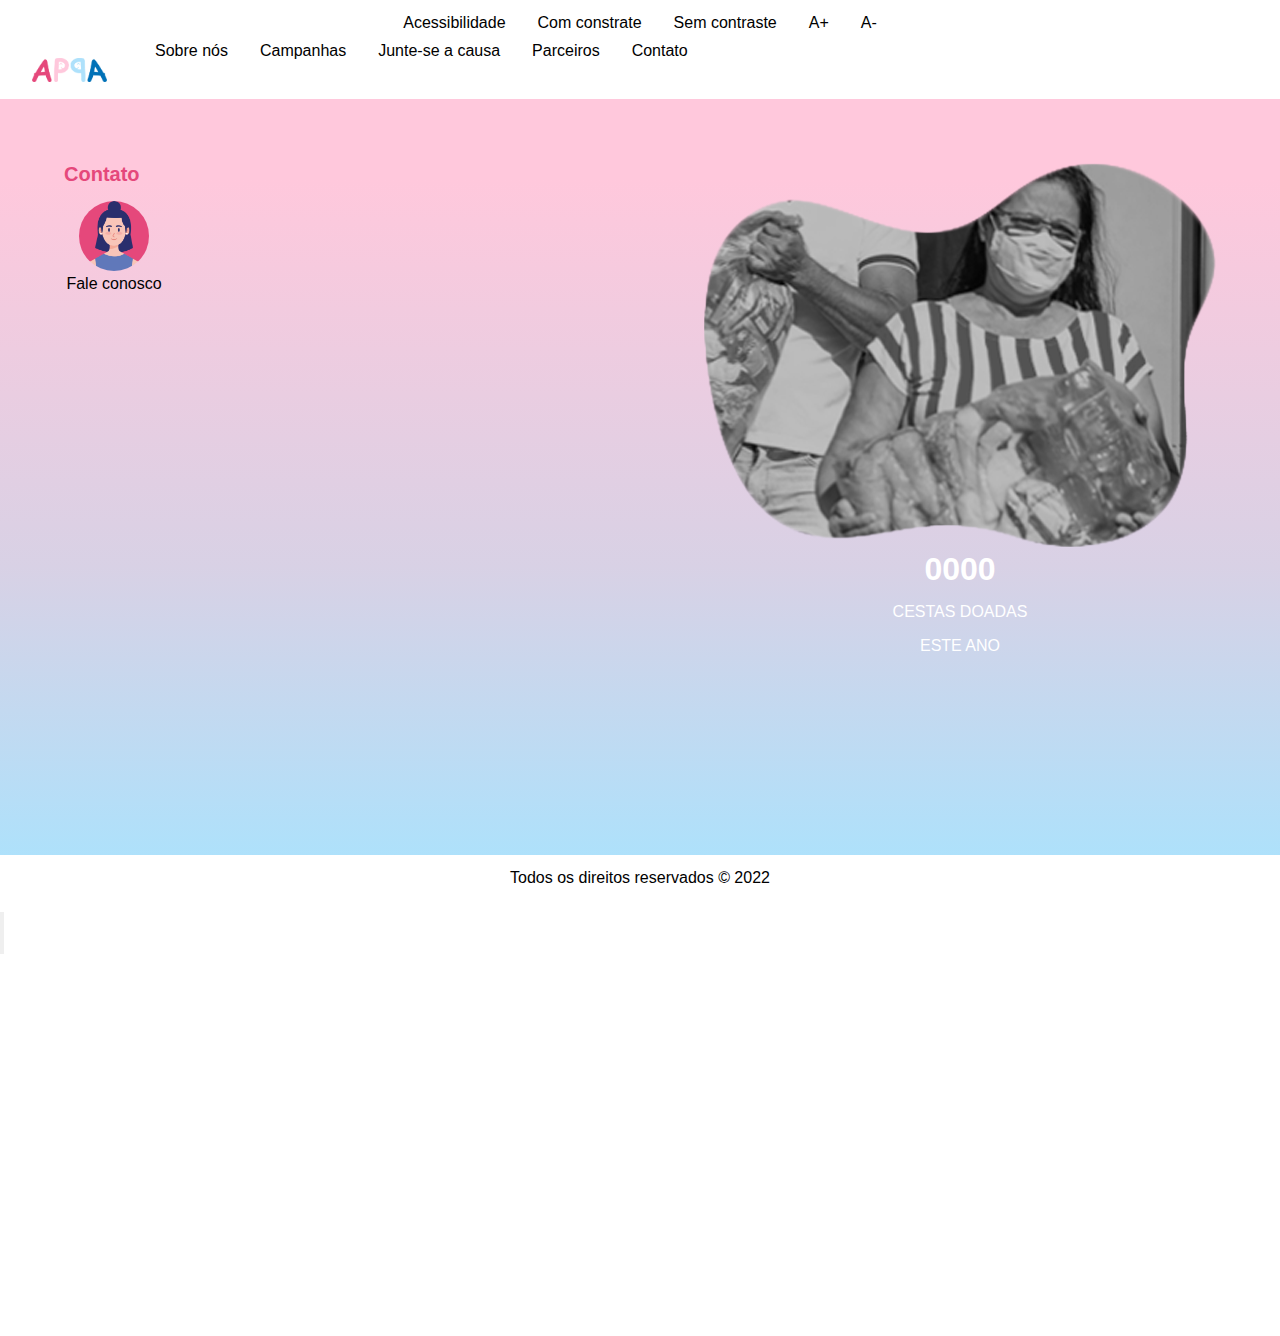
<file: html/contact.html>
<!DOCTYPE html>
<html lang="pt-br">
<head>
    <!--Metadados-->
    <meta charset="UTF-8">
    <meta http-equiv="X-UA-Compatible" content="IE-edge">
    <meta name="viewport" content="width=device-width, initial-scale=1.0">
    <!--Topo-->
    <title>Contato - APPA</title>
    <link rel="stylesheet" href="../css/style.css">
    <link rel="icon" href="../assets/images/favicon.png">
</head>
<body oncontextmenu="return false" onselectstart="return false" onmousedown="return false" onkeydown="return false">
    <header class="flex-container"><!--Menu de acessibilidade-->
        <ul class="links_access">
            <li><a href="acessibility.html">Acessibilidade</a></li>
            <li><a href="javascript:void(0);">Com constrate</a></li>
            <li><a href="javascript:void(0);">Sem contraste</a></li>
            <li><a href="javascript:void(0);">A+</a></li>
            <li><a href="javascript:void(0);">A-</a></li>
        </ul>
    </header>
    <nav class="flex-container"><!--Menu principal e de navegação-->
        <ul class="pages">
            <li><a href="../index.html"><img id="logo" src="../assets/images/logo.png" alt="Logo da ong Appa"></a></li>
            <li><a href="../index.html">Sobre nós</a></li>
            <li><a href="campaigns.html">Campanhas</a></li>
            <li><a href="join.html">Junte-se a causa</a></li>
            <li><a href="partners.html">Parceiros</a></li>
            <li><a href="contact.html">Contato</a></li>
        </ul>
    </nav>
    <main class="flex-container"><!--Conteúdo da página-->
        <section id="text">
            <h1>Contato</h1>
            <div class="flex-container" id="contact">
                <fieldset class="invisible-container" id="block1">
                    <a href="../index.html">
                        <img class="rounded-image" src="../assets/images/contact-us.png" alt='Ícone do botão "fale conosco"'>
                        <p>Fale conosco</p>
                    </a>
                </fieldset>
            </div>
        </section>
        <section id="counter">
            <img class="distorted-image" src="../assets/images/donation.png" alt="Número de cestas doadas">
            <label id="families-welcomed">
                <h1>0000</h1>
                <p>CESTAS DOADAS</p>
                <p>ESTE ANO</p>
            </label>
        </section>
    </main>
    <footer class="flex-container">
        <p>Todos os direitos reservados &copy; 2022</p>
    </footer>
    <div vw class="enabled">
        <div vw-access-button class="active"></div>
        <div vw-plugin-wrapper>
            <div class="vw-plugin-top-wrapper"></div>
        </div>
    </div>
    <script src="https://vlibras.gov.br/app/vlibras-plugin.js"></script>
    <script>
        new window.VLibras.Widget('https://vlibras.gov.br/app');
    </script>
    <div class="fab" ontouchstart="">
        <button class="main" >
        </button>
        <fieldset class="flat-container"></fieldset>
    </div>
</body>
</html>
</file>
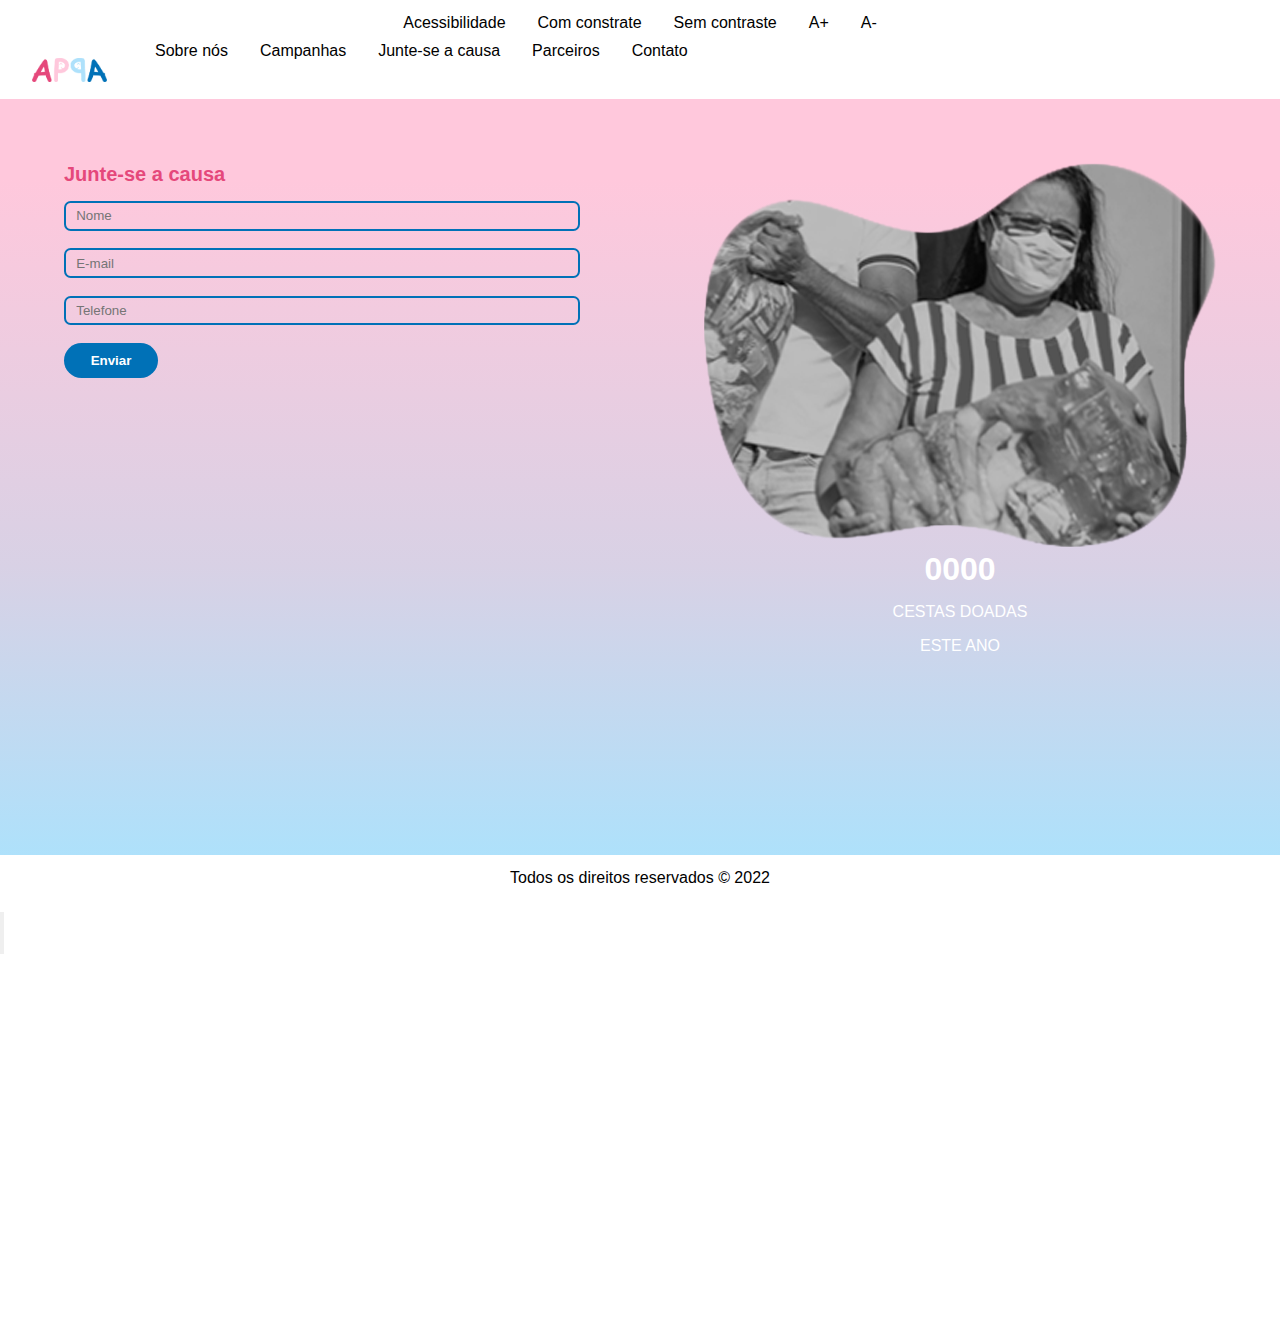
<file: html/join.html>
<!DOCTYPE html>
<html lang="pt-br">
<head>
    <!--Metadados-->
    <meta charset="UTF-8">
    <meta http-equiv="X-UA-Compatible" content="IE-edge">
    <meta name="viewport" content="width=device-width, initial-scale=1.0">
    <!--Topo-->
    <title>Junte-se a causa - APPA</title>
    <link rel="stylesheet" href="../css/style.css">
    <link rel="icon" href="../assets/images/favicon.png">
</head>
<body oncontextmenu="return false" onselectstart="return false">
    <header class="flex-container"><!--Menu de acessibilidade-->
        <ul class="links_access">
            <li><a href="acessibility.html">Acessibilidade</a></li>
            <li><a href="javascript:void(0);">Com constrate</a></li>
            <li><a href="javascript:void(0);">Sem contraste</a></li>
            <li><a href="javascript:void(0);">A+</a></li>
            <li><a href="javascript:void(0);">A-</a></li>
        </ul>
    </header>
    <nav class="flex-container"><!--Menu principal e de navegação-->
        <ul class="pages">
            <li><a href="../index.html"><img id="logo" src="../assets/images/logo.png" alt="Logo da ong Appa"></a></li>
            <li><a href="../index.html">Sobre nós</a></li>
            <li><a href="campaigns.html">Campanhas</a></li>
            <li><a href="join.html">Junte-se a causa</a></li>
            <li><a href="partners.html">Parceiros</a></li>
            <li><a href="contact.html">Contato</a></li>
        </ul>
    </nav>
    <main class="flex-container"><!--Conteúdo da página-->
        <section id="text">
            <h1>Junte-se a causa</h1>
            <form action="../php/controller.php" method="post" name="signin">
                <input type="text" name="name" placeholder="Nome" required><br>
                <input type="email" name="email"placeholder="E-mail" required><br>
                <input type="tel" name="telephone" placeholder="Telefone" required><br>
                <button type="submit">Enviar</button>
            </form>
        </section>
        <section id="counter">
            <img class="distorted-image" src="../assets/images/donation.png" alt="Número de cestas doadas">
            <label id="families-welcomed">
                <h1>0000</h1>
                <p>CESTAS DOADAS</p>
                <p>ESTE ANO</p>
            </label>
        </section>
    </main>
    <footer class="flex-container">
        <p>Todos os direitos reservados &copy; 2022</p>
    </footer>
    <div vw class="enabled">
        <div vw-access-button class="active"></div>
        <div vw-plugin-wrapper>
            <div class="vw-plugin-top-wrapper"></div>
        </div>
    </div>
    <script src="https://vlibras.gov.br/app/vlibras-plugin.js"></script>
    <script>
        new window.VLibras.Widget('https://vlibras.gov.br/app');
    </script>
    <div class="fab" ontouchstart="">
        <button class="main" >
        </button>
        <fieldset class="flat-container"></fieldset>
    </div>
</body>
</html>
</file>
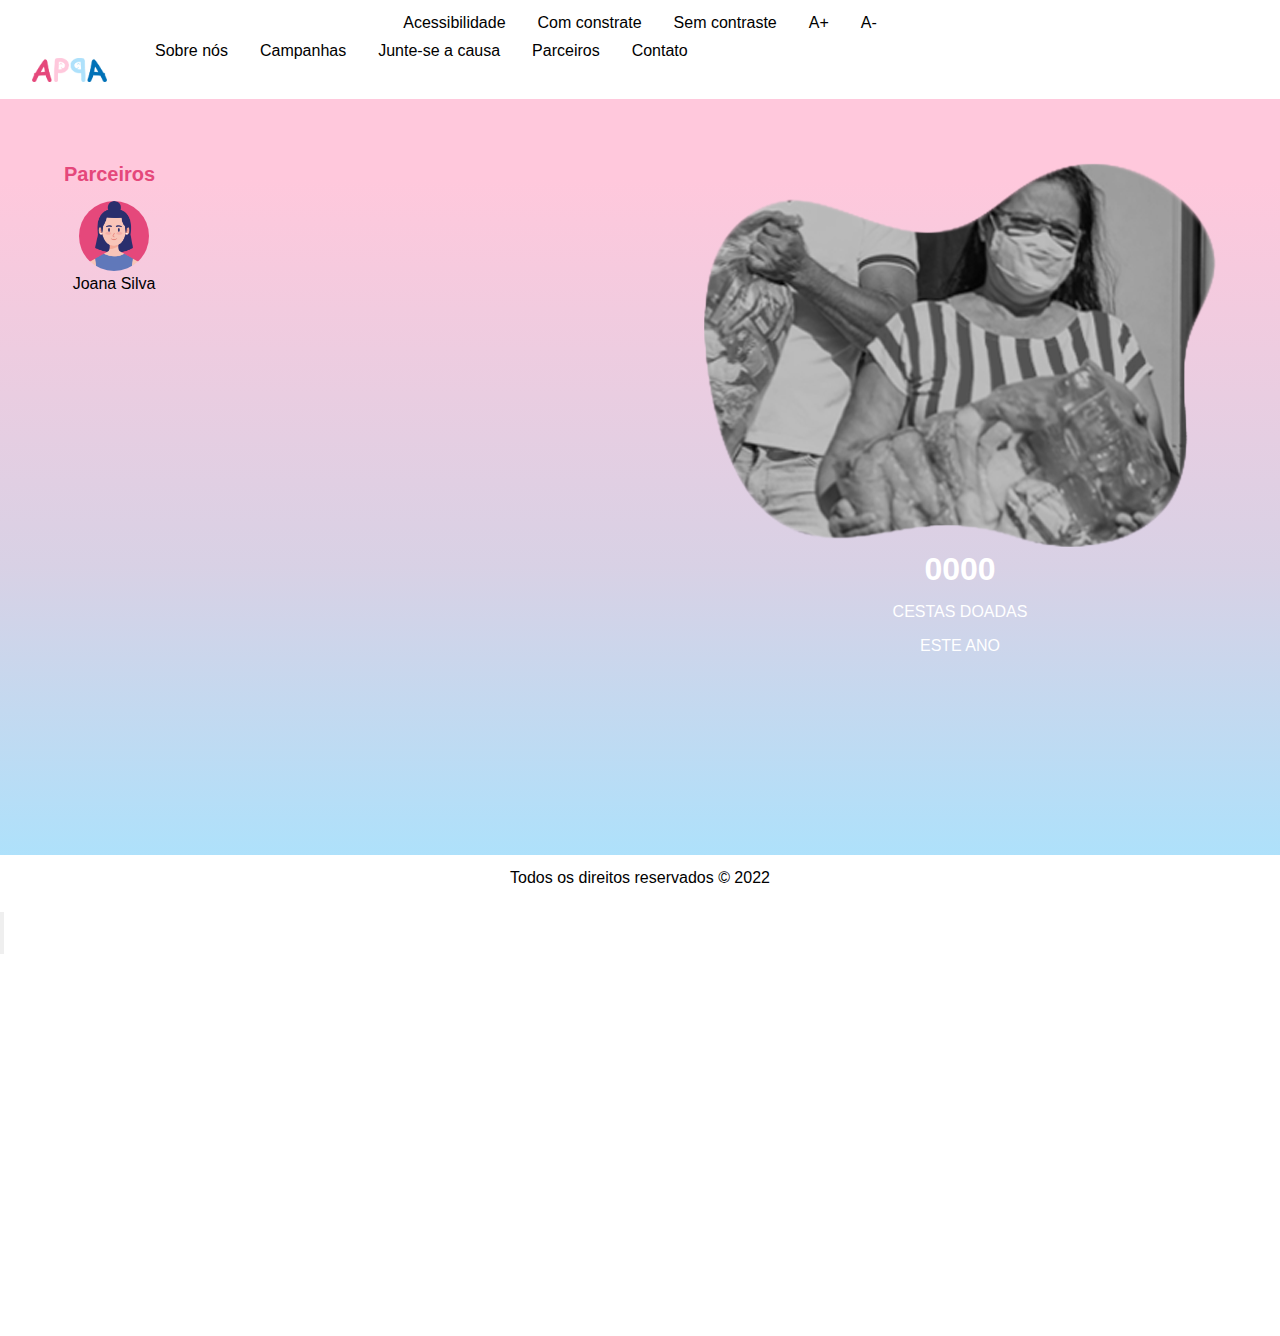
<file: html/partners.html>
<!DOCTYPE html>
<html lang="pt-br">
<head>
    <!--Metadados-->
    <meta charset="UTF-8">
    <meta http-equiv="X-UA-Compatible" content="IE-edge">
    <meta name="viewport" content="width=device-width, initial-scale=1.0">
    <!--Topo-->
    <title>Parceiros - APPA</title>
    <link rel="stylesheet" href="../css/style.css">
    <link rel="icon" href="../assets/images/favicon.png">
</head>
<body oncontextmenu="return false" onselectstart="return false" onmousedown="return false" onkeydown="return false">
    <header class="flex-container"><!--Menu de acessibilidade-->
        <ul class="links_access">
            <li><a href="acessibility.html">Acessibilidade</a></li>
            <li><a href="javascript:void(0);">Com constrate</a></li>
            <li><a href="javascript:void(0);">Sem contraste</a></li>
            <li><a href="javascript:void(0);">A+</a></li>
            <li><a href="javascript:void(0);">A-</a></li>
        </ul>
    </header>
    <nav class="flex-container"><!--Menu principal e de navegação-->
        <ul class="pages">
            <li><a href="../index.html"><img id="logo" src="../assets/images/logo.png" alt="Logo da ong Appa"></a></li>
            <li><a href="../index.html">Sobre nós</a></li>
            <li><a href="campaigns.html">Campanhas</a></li>
            <li><a href="join.html">Junte-se a causa</a></li>
            <li><a href="partners.html">Parceiros</a></li>
            <li><a href="contact.html">Contato</a></li>
        </ul>
    </nav>
    <main class="flex-container"><!--Conteúdo da página-->
        <section id="text">
            <h1>Parceiros</h1>
            <div class="flex-container" id="partners">
                <fieldset class="invisible-container" id="block1">
                    <img class="rounded-image" src="../assets/images/contact-us.png" alt="Ícone de parceiro">
                    <p>Joana Silva</p>
                </fieldset>
            </div>
        </section>
        <section id="counter">
            <img class="distorted-image" src="../assets/images/donation.png" alt="Número de cestas doadas">
            <label id="families-welcomed">
                <h1>0000</h1>
                <p>CESTAS DOADAS</p>
                <p>ESTE ANO</p>
            </label>
        </section>
    </main>
    <footer class="flex-container">
        <p>Todos os direitos reservados &copy; 2022</p>
    </footer>
    <div vw class="enabled">
        <div vw-access-button class="active"></div>
        <div vw-plugin-wrapper>
            <div class="vw-plugin-top-wrapper"></div>
        </div>
    </div>
    <script src="https://vlibras.gov.br/app/vlibras-plugin.js"></script>
    <script>
        new window.VLibras.Widget('https://vlibras.gov.br/app');
    </script>
    <div class="fab" ontouchstart="">
        <button class="main" >
        </button>
        <fieldset class="flat-container"></fieldset>
    </div>
</body>
</html>
</file>
<file: css/style.css>
* {
    margin: 0%;
    padding: 0%;
    font-family: 'Segoe UI', Helvetica, Arial, sans-serif;
}

body {
    font-size: 16px;
}

/* navegation */

header {
    background-color: #fff;
    display: flex;
    justify-content: center;
    align-items: center;
    height: 5vh;
}

nav {
    background-color: #fff;
    display: flex;
    align-items: center;
    height: 6vh;
}

#logo {
    width: 75px;
    padding: 16px;
}

ul {
    list-style: none;
    display: flex;
}

li {
    padding-inline: 16px;
}

a {
    text-decoration: none;
    color: #000;
}

label[for="bt_menu"], #bt_menu {
    display: none;
}

/* content */

main {
    background: linear-gradient(180deg, #ffc8dc 10.58%, #d8d1e5 61.96%, #aee1fb 100%);
    display: flex;
    justify-content: center;
    min-height: 84vh;
}

fieldset {
    border: none;
}

#text h1 {
    font-size: 20px;
    color: #e5487b;
}

#text img {
    width: 70px;
    height: 70px;
}

#campaigns {
    display: flex;
    justify-content: left;
}

#campaigns .flat-container {
    margin-right: 32px;
}

#partners, #contact {
    text-align: center;
}

#partners #block1, #contact #block1 {
    width: 100px;
}

#partners img, #contact img {
    border-radius: 50%;
}

#counter {
    color: #fff;
}

#counter img {
    filter: grayscale(100%);
}

#text, #counter {
    width: 90%;
    margin: 5%;
}

#families-welcomed {
    text-align: center;
}

h1, main p, button {
    padding-bottom: 3%;
}

/* footer */

footer {
    background-color: #fff;
    display: flex;
    justify-content: center;
    align-items: center;
    height: 5vh;
}

/* components */

.flat-container {
    background-color: #fff;
    text-align: center;
    padding: 2%;
    border-radius: 0.5em;
    width: 212px;
    height: 330px;
}

.rounded-button {
    background-color: #fff;
    border: none;
    width: 50px;
    height: 50px;
    border-radius: 50%;
}

/* forms */

input {
    background-color: transparent;
    border-style: solid;
    border-color: #0071b7;
    padding-block: 1%;
    padding-inline: 2%;
    margin-bottom: 3.5%;
    border-radius: 0.5em;
    width: 96%;
}

#text button {
    background-color: #0071b7;
    border: none;
    font-weight: bold;
    padding-block: 0.75em;
    padding-inline: 2em;
    border-radius: 2em;
    color: #fff;
    cursor: pointer;
}

/* floating action button */

.fab-container button, .fab-container fieldset {
    position: fixed;
    bottom: 7vh;
    right: 2vh;
}

.fab-container fieldset {
    display: none;
}

/* vlibras */

.enabled {
    padding-right: 2vh;
}

/* responsiveness */

@media screen and (max-width: 740px) {
    nav {
        justify-content: left;
    }

    .pages {
        display: none;
    }

    label[for="bt_menu"] {
        display: block;
        margin: 16px;
    }

    #bt_menu:checked ~ .pages {
        position: absolute;
        display: block;
        background-color: #fff;
        width: 100%;
        top: 11vh;
    }

    .pages li {
        padding: 16px;
    }

    main {
        flex-direction: column;
    }

    #campaigns {
        flex-direction: column;
    }

    #campaigns .flat-container {
        margin-bottom: 5%;
        flex-direction: column;
    }

    form button {
        width: 101%;
    }

    .distorted-image {
        display: none;
    }
}
</file>
